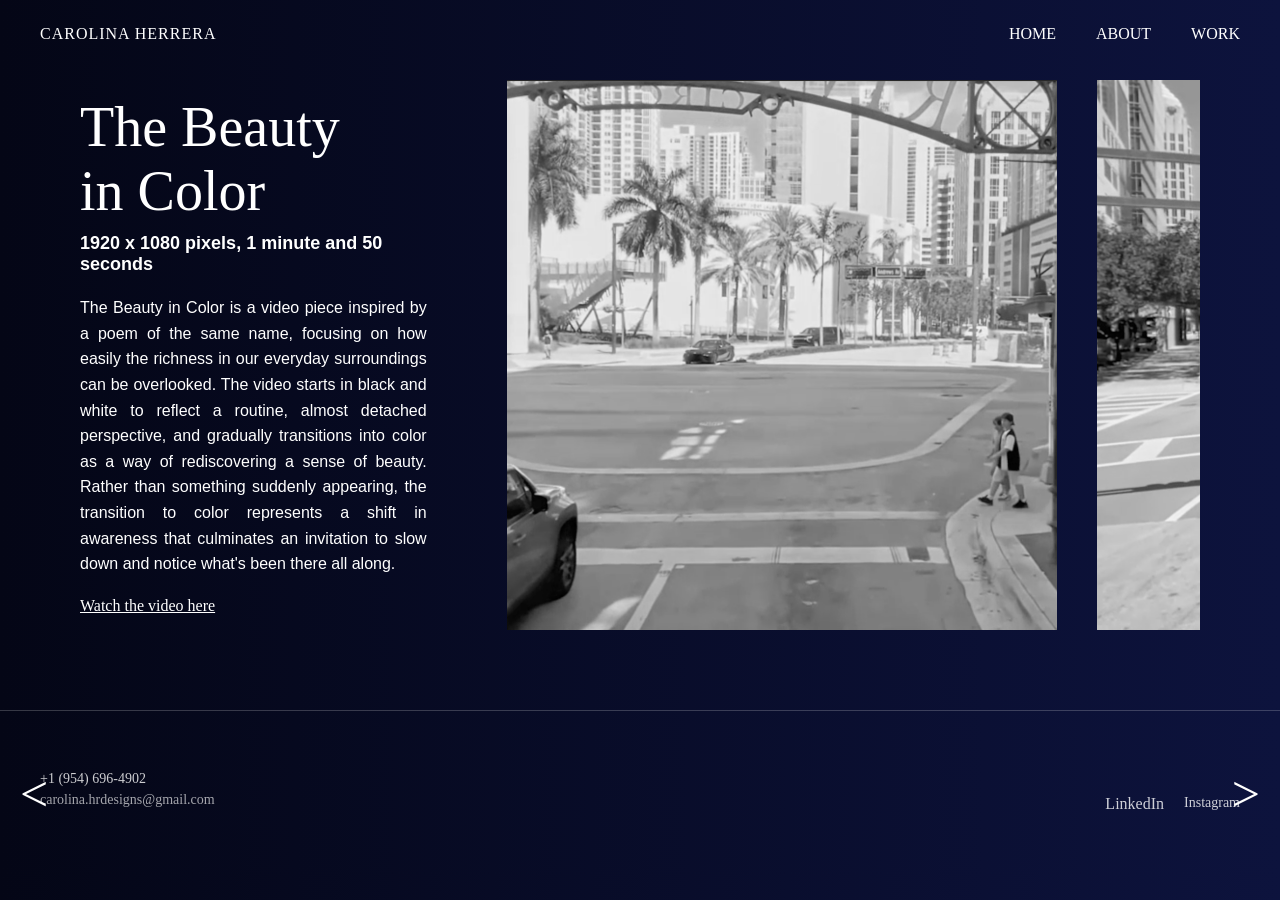
<file: project-10.html>
<!DOCTYPE html>
<html lang="en">

<head>
  

    <title>The Beauty in Color</title>

    <!-- main stylesheet -->
    <link rel="stylesheet" href="css/style.css">
    <link rel="stylesheet" href="css/project-10.css">

</head>

<body>

<!-- NAV (same as homepage) -->
<header class="header">

    <div class="header-container">

        <div class="logo">
            <a href="index.html">CAROLINA HERRERA</a>
        </div>

        <nav>
            <ul class="nav-list">
                <li><a href="index.html#home">HOME</a></li>
                <li><a href="index.html#about">ABOUT</a></li>
                <li><a href="index.html#portfolio">WORK</a></li>
            </ul>
        </nav>

    </div>

</header>


<!-- PROJECT SECTION -->
<section class="project-wrapper">

<div class="project-layout">

    <!-- LEFT COLUMN (TEXT) -->
    <div class="left-column">

        <div class="project-text">

            <h1>The Beauty<br>in Color</h1>

            <h2 class="subtitle">1920 x 1080 pixels, 1 minute and 50 seconds</h2>

            <p>
            The Beauty in Color is a video piece inspired by a poem of the same name, focusing on how easily the richness in our everyday surroundings can be overlooked. The video starts in black and white to reflect a routine, almost detached perspective, and gradually transitions into color as a way of rediscovering a sense of beauty. Rather than something suddenly appearing, the transition to color represents a shift in awareness that culminates an invitation to slow down and notice what's been there all along.  
            </p>

            <a href="https://vimeo.com/1182448489?share=copy&fl=sv&fe=ci"
            target="_blank"
            class="video-link">

            Watch the video here

            </a>

        </div>

    </div>


    <!-- RIGHT COLUMN (SCROLL GALLERY) -->
    <div class="right-column">

        <div class="image-scroll">

            <!-- IMAGE 1 -->
            <img src="images/b-1.png" alt="Beauty in Color 1">

            <!-- IMAGE 2 -->
            <img src="images/b-2.png" alt="Beauty in Color 2">
            <img src="images/b-3.png" alt="Beauty in Color 3">
            <img src="images/b-4.png" alt="Beauty in Color 4">
            <img src="images/b-5.png" alt="Beauty in Color 5">
            <img src="images/b-6.png" alt="Beauty in Color 6">



        </div>

    </div>

</div>

</section>

<div class="project-nav">
    <a href="project-8.html" class="arrow left">&lt;</a>
    <a href="project-1.html" class="arrow right">&gt;</a>
</div>

<!-- contact info -->
    <footer id="contact" class="footer">

        <div class="footer-container">

            <div class="footer-left">

                <p class="footer-phone">
                    +1 (954) 696-4902
                </p>

                <p class="footer-email">
                    <a href="mailto:carolina.hrdesigns@gmail.com" class="footer-email">carolina.hrdesigns@gmail.com</a>
                </p>

            </div>

            <div class="footer-right">

                <a class="linkedin" href="https://www.linkedin.com/in/carolinaherrera-carolinahrdesigns" target="_blank">
                    LinkedIn
                </a>
                <a href="#" class="footer-link">Instagram</a>

            </div>

        </div>

    </footer>


<script>
/* Fade IN when page loads */
window.addEventListener("load", () => {
    document.body.classList.add("page-loaded");
});

/* Fade OUT when clicking links */
document.querySelectorAll("a").forEach(link => {
    link.addEventListener("click", function(e) {

        const href = this.getAttribute("href");

        /* ignore anchors or external links */
        if (!href || href.startsWith("#") || this.target === "_blank") return;

        e.preventDefault();

        document.body.classList.remove("page-loaded");
        document.body.classList.add("page-exit");

        setTimeout(() => {
            window.location.href = href;
        }, 500);
    });
});
</script>
</body>
</html>
</file>
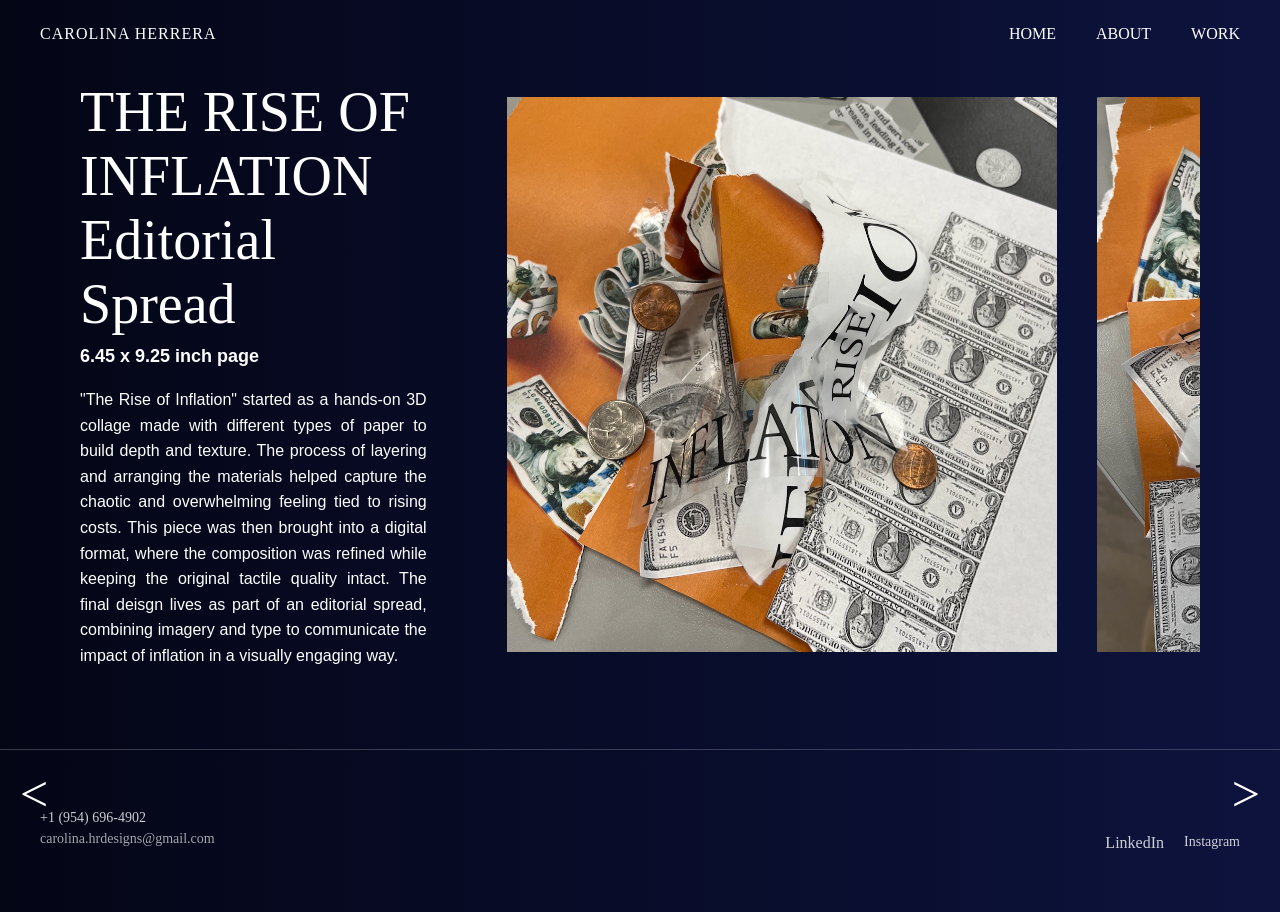
<file: project-3.html>
<!DOCTYPE html>
<html lang="en">

<head>
  

    <title>The Rise of Inflation</title>

    <!-- main stylesheet -->
    <link rel="stylesheet" href="css/style.css">
    <link rel="stylesheet" href="css/project-3.css">

</head>

<body>

<!-- NAV (same as homepage) -->
<header class="header">

    <div class="header-container">

        <div class="logo">
            <a href="index.html">CAROLINA HERRERA</a>
        </div>

        <nav>
            <ul class="nav-list">
                <li><a href="index.html#home">HOME</a></li>
                <li><a href="index.html#about">ABOUT</a></li>
                <li><a href="index.html#portfolio">WORK</a></li>
            </ul>
        </nav>

    </div>

</header>


<!-- PROJECT SECTION -->
<section class="project-wrapper">

    <div class="project-layout">

        <!-- LEFT COLUMN -->
        <div class="left-column">
                <div class="project-text">
                    <h1>THE RISE OF INFLATION<br>Editorial Spread</h1>
                    <h2 class="subtitle">6.45 x 9.25 inch page</h2>
                    <p>
                    "The Rise of Inflation" started as a hands-on 3D collage made with different types of paper to build depth and texture. The process of layering and arranging the materials helped capture the chaotic and overwhelming feeling tied to rising costs. This piece was then brought into a digital format, where the composition was refined while keeping the original tactile quality intact. The final deisgn lives as part of an editorial spread, combining imagery and type to communicate the impact of inflation in a visually engaging way. 
                    </p>
                </div>
        </div>
                <!-- RIGHT COLUMN (IMAGE SCROLL)-->
                <div class="right-column">
                    <div class="image-scroll">
                        <img src="images/inflation-1.png" alt="Inflation Spread 1">
                        <img src="images/inflation-2.png" alt="Inflation Spread 2">
                        <img src="images/inflation-3.png" alt="Inflation Spread 3">
                        <img src="images/inflation-4.png" alt="Inflation Spread 4">
                        <img src="images/inflation-5.png" alt="Inflation Spread 5">
                        <img src="images/inflation-6.png" alt="Inflation Spread 6">
                        <img src="images/inflation-7.png" alt="Inflation Spread 7">
                        <img src="images/inflation-8.png" alt="Inflation Spread 8">
                        <img src="images/inflation-9.png" alt="Inflation Spread 9">
                    </div>
                </div>
    </div>
</section>

<div class="project-nav">
    <a href="project-2.html" class="arrow left">&lt;</a>
    <a href="project-4.html" class="arrow right">&gt;</a>
</div>
      
    <!-- contact info -->
    <footer id="contact" class="footer">

        <div class="footer-container">

            <div class="footer-left">

                <p class="footer-phone">
                    +1 (954) 696-4902
                </p>

                <p class="footer-email">
                    <a href="mailto:carolina.hrdesigns@gmail.com" class="footer-email">carolina.hrdesigns@gmail.com</a>
                </p>

            </div>

            <div class="footer-right">

                <a class="linkedin" href="https://www.linkedin.com/in/carolinaherrera-carolinahrdesigns" target="_blank">
                    LinkedIn
                </a>
                <a href="#" class="footer-link">Instagram</a>

            </div>

        </div>

    </footer>


<script>
/* Fade IN when page loads */
window.addEventListener("load", () => {
    document.body.classList.add("page-loaded");
});

/* Fade OUT when clicking links */
document.querySelectorAll("a").forEach(link => {
    link.addEventListener("click", function(e) {

        const href = this.getAttribute("href");

        /* ignore anchors or external links */
        if (!href || href.startsWith("#") || this.target === "_blank") return;

        e.preventDefault();

        document.body.classList.remove("page-loaded");
        document.body.classList.add("page-exit");

        setTimeout(() => {
            window.location.href = href;
        }, 500);
    });
});
</script>
</body>
</html>
</file>
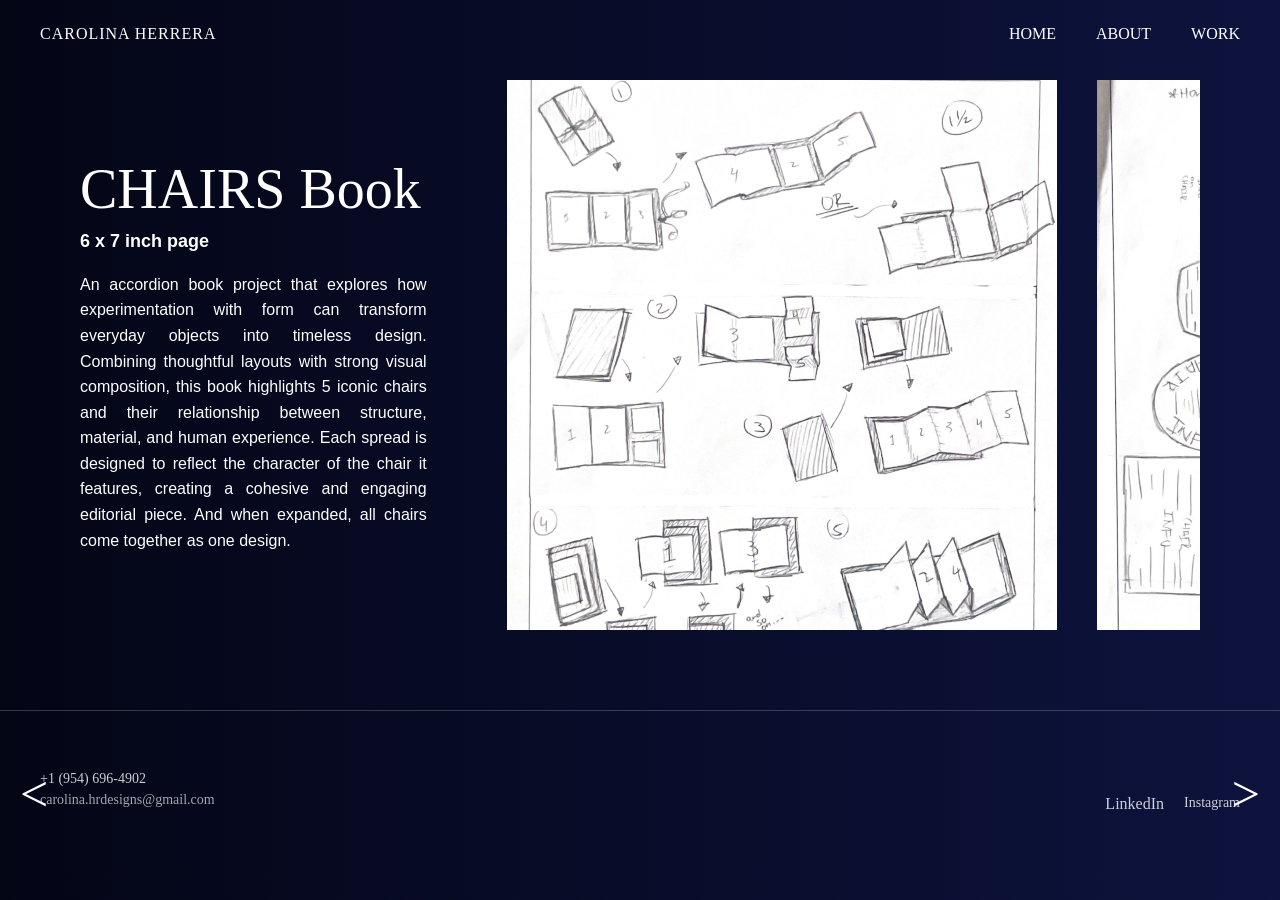
<file: project-5.html>
<!DOCTYPE html>
<html lang="en">

<head>
  

    <title>Chairs</title>

    <!-- main stylesheet -->
    <link rel="stylesheet" href="css/style.css">
    <link rel="stylesheet" href="css/project-5.css">

</head>

<body>

<!-- NAV (same as homepage) -->
<header class="header">

    <div class="header-container">

        <div class="logo">
            <a href="index.html">CAROLINA HERRERA</a>
        </div>

        <nav>
            <ul class="nav-list">
                <li><a href="index.html#home">HOME</a></li>
                <li><a href="index.html#about">ABOUT</a></li>
                <li><a href="index.html#portfolio">WORK</a></li>
            </ul>
        </nav>

    </div>

</header>


<!-- PROJECT SECTION -->
<section class="project-wrapper">

    <div class="project-layout">

        <!-- LEFT COLUMN -->
        <div class="left-column">
                <div class="project-text">
                    <h1>CHAIRS Book</h1>
                    <h2 class="subtitle">6 x 7 inch page</h2>
                    <p>
                       An accordion book project that explores how experimentation with form can transform everyday objects into timeless design. Combining thoughtful layouts with strong visual composition, this book highlights 5 iconic chairs and their relationship between structure, material, and human experience. Each spread is designed to reflect the character of the chair it features, creating a cohesive and engaging editorial piece. And when expanded, all chairs come together as one design.  
                    </p>
                </div>
        </div>
                <!-- RIGHT COLUMN (IMAGE SCROLL)-->
                <div class="right-column">
                    <div class="image-scroll">
                        <img src="images/chair-1.png" alt="Book Spread 1">
                        <img src="images/chair-2.png" alt="Book Spread 2">
                        <img src="images/chair-3.png" alt="Book Spread 3">
                        <img src="images/chair-4.png" alt="Book Spread 4">
                        <img src="images/chair-5.png" alt="Book Spread 5">
                        <img src="images/chair-6.png" alt="Book Spread 6">
                        <img src="images/chair-7.png" alt="Book Spread 7">
                        <img src="images/chair-8.png" alt="Book Spread 8">
                    </div>
                </div>
    </div>
</section>

<div class="project-nav">
    <a href="project-4.html" class="arrow left">&lt;</a>
    <a href="project-7.html" class="arrow right">&gt;</a>
</div>
      
    <!-- contact info -->
    <footer id="contact" class="footer">

        <div class="footer-container">

            <div class="footer-left">

                <p class="footer-phone">
                    +1 (954) 696-4902
                </p>

                <p class="footer-email">
                    <a href="mailto:carolina.hrdesigns@gmail.com" class="footer-email">carolina.hrdesigns@gmail.com</a>
                </p>

            </div>

            <div class="footer-right">

                <a class="linkedin" href="https://www.linkedin.com/in/carolinaherrera-carolinahrdesigns" target="_blank">
                    LinkedIn
                </a>
                <a href="#" class="footer-link">Instagram</a>

            </div>

        </div>

    </footer>


<script>
/* Fade IN when page loads */
window.addEventListener("load", () => {
    document.body.classList.add("page-loaded");
});

/* Fade OUT when clicking links */
document.querySelectorAll("a").forEach(link => {
    link.addEventListener("click", function(e) {

        const href = this.getAttribute("href");

        /* ignore anchors or external links */
        if (!href || href.startsWith("#") || this.target === "_blank") return;

        e.preventDefault();

        document.body.classList.remove("page-loaded");
        document.body.classList.add("page-exit");

        setTimeout(() => {
            window.location.href = href;
        }, 500);
    });
});
</script>
</body>
</html>
</file>
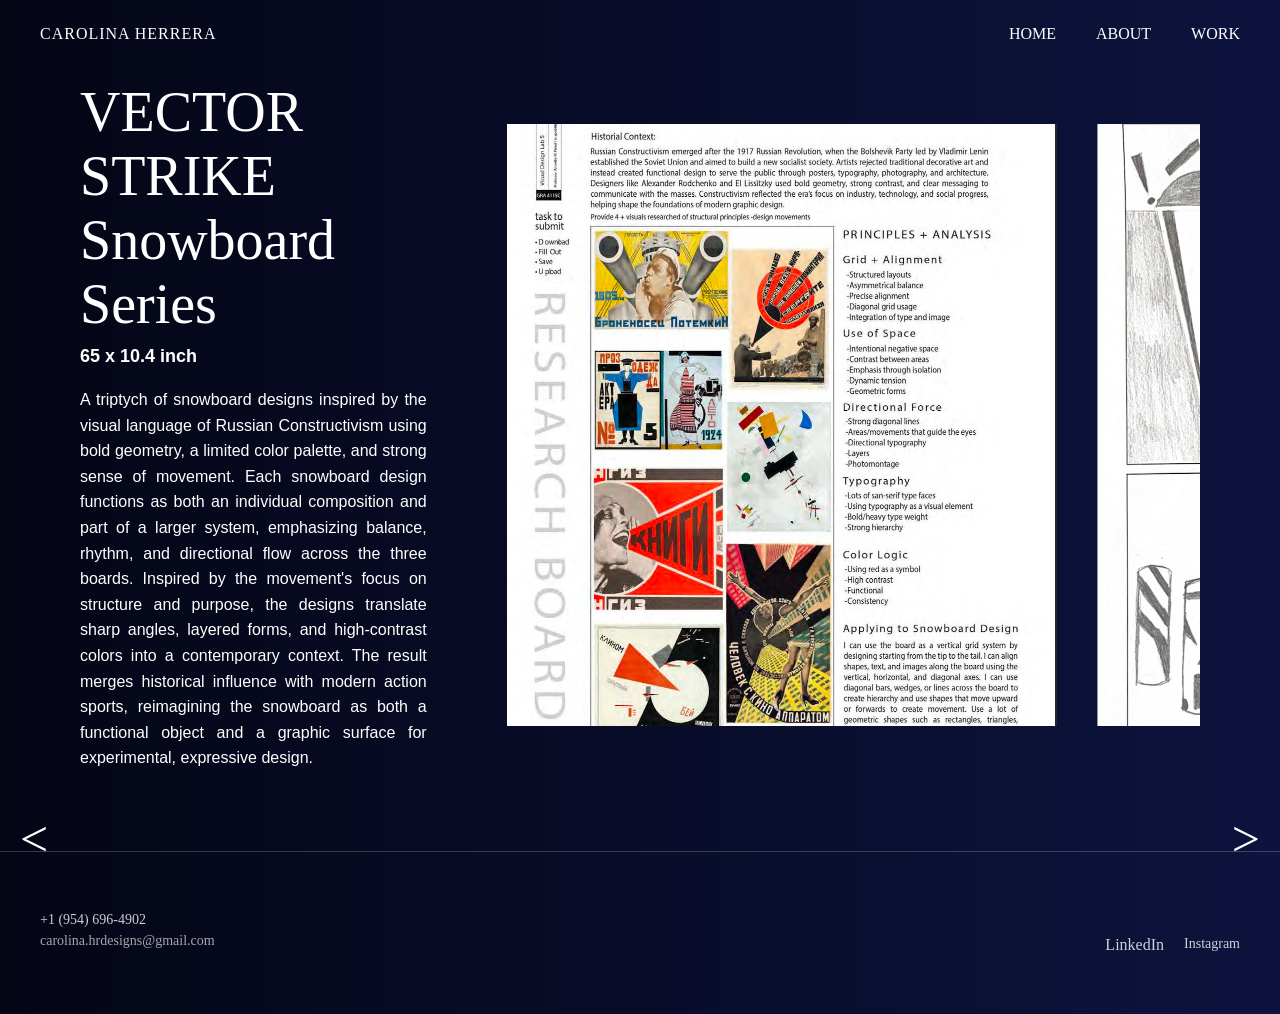
<file: project-7.html>
<!DOCTYPE html>
<html lang="en">

<head>
  

    <title>Vector Strike</title>

    <!-- main stylesheet -->
    <link rel="stylesheet" href="css/style.css">
    <link rel="stylesheet" href="css/project-7.css">

</head>

<body>

<!-- NAV (same as homepage) -->
<header class="header">

    <div class="header-container">

        <div class="logo">
            <a href="index.html">CAROLINA HERRERA</a>
        </div>

        <nav>
            <ul class="nav-list">
                <li><a href="index.html#home">HOME</a></li>
                <li><a href="index.html#about">ABOUT</a></li>
                <li><a href="index.html#portfolio">WORK</a></li>
            </ul>
        </nav>

    </div>

</header>


<!-- PROJECT SECTION -->
<section class="project-wrapper">

    <div class="project-layout">

        <!-- LEFT COLUMN -->
        <div class="left-column">
            <div class="project-text">
                <h1>VECTOR STRIKE <br> Snowboard Series</h1>
                <h2 class="subtitle">65 x 10.4 inch</h2>
                <p>
                A triptych of snowboard designs inspired by the visual language of Russian Constructivism using bold geometry, a limited color palette, and strong sense of movement. Each snowboard design functions as both an individual composition and part of a larger system, emphasizing balance, rhythm, and directional flow across the three boards. Inspired by the movement's focus on structure and purpose, the designs translate sharp angles, layered forms, and high-contrast colors into a contemporary context. The result merges historical influence with modern action sports, reimagining the snowboard as both a functional object and a graphic surface for experimental, expressive design. 
                </p>
            </div>
        </div>
        <!-- RIGHT COLUMN (IMAGE SCROLL)-->
            <div class="right-column">
                 <div class="image-scroll">
                    <img src="images/sb-1.png" alt="Vector Strike 1">
                    <img src="images/sb-2.png" alt="Vector Strike 2">
                    <img src="images/sb-3.png" alt="Vector Strike 3">
                    <img src="images/sb-4.png" alt="Vector Strike 4">
                    <img src="images/sb-5.png" alt="Vector Strike 5">
                    <img src="images/sb-6.png" alt="Vector Strike 6">
                    <img src="images/sb-7.png" alt="Vector Strike 7">
                    <img src="images/sb-8.png" alt="Vector Strike 8">
                    <img src="images/sb-9.png" alt="Vector Strike 9">
                    <img src="images/sb-10.png" alt="Vector Strike 10">
                    <img src="images/sb-11.png" alt="Vector Strike 11">
                    <img src="images/sb-12.png" alt="Vector Strike 12">
                    <img src="images/sb-13.png" alt="Vector Strike 13">
                </div>
            </div>

        
    </div>
</section>

<div class="project-nav">
    <a href="project-5.html" class="arrow left">&lt;</a>
    <a href="project-8.html" class="arrow right">&gt;</a>
</div>
      
<!-- contact info -->
    <footer id="contact" class="footer">

        <div class="footer-container">

            <div class="footer-left">

                <p class="footer-phone">
                    +1 (954) 696-4902
                </p>

                <p class="footer-email">
                    <a href="mailto:carolina.hrdesigns@gmail.com" class="footer-email">carolina.hrdesigns@gmail.com</a>
                </p>

            </div>

            <div class="footer-right">

                <a class="linkedin" href="https://www.linkedin.com/in/carolinaherrera-carolinahrdesigns" target="_blank">
                    LinkedIn
                </a>
                <a href="#" class="footer-link">Instagram</a>

            </div>

        </div>

    </footer>


<script>
/* Fade IN when page loads */
window.addEventListener("load", () => {
    document.body.classList.add("page-loaded");
});

/* Fade OUT when clicking links */
document.querySelectorAll("a").forEach(link => {
    link.addEventListener("click", function(e) {

        const href = this.getAttribute("href");

        /* ignore anchors or external links */
        if (!href || href.startsWith("#") || this.target === "_blank") return;

        e.preventDefault();

        document.body.classList.remove("page-loaded");
        document.body.classList.add("page-exit");

        setTimeout(() => {
            window.location.href = href;
        }, 500);
    });
});
</script>
</body>
</html>
</file>
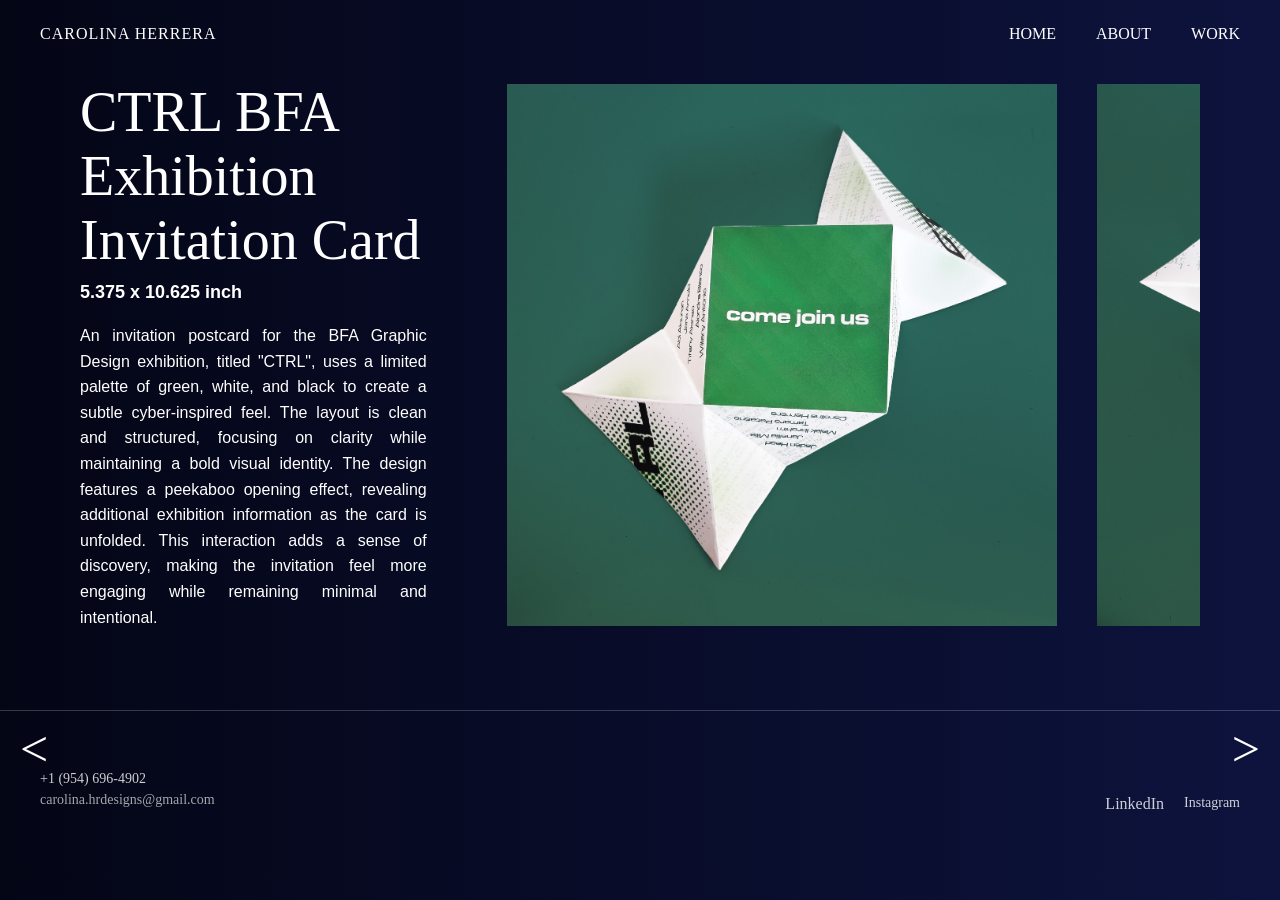
<file: project-8.html>
<!DOCTYPE html>
<html lang="en">

<head>
  

    <title>CTRL BFA Exhibition Invitation Card</title>

    <!-- main stylesheet -->
    <link rel="stylesheet" href="css/style.css">
    <link rel="stylesheet" href="css/project-8.css">

</head>

<body>

<!-- NAV (same as homepage) -->
<header class="header">

    <div class="header-container">

        <div class="logo">
            <a href="index.html">CAROLINA HERRERA</a>
        </div>

        <nav>
            <ul class="nav-list">
                <li><a href="index.html#home">HOME</a></li>
                <li><a href="index.html#about">ABOUT</a></li>
                <li><a href="index.html#portfolio">WORK</a></li>
            </ul>
        </nav>

    </div>

</header>


<!-- PROJECT SECTION -->
<section class="project-wrapper">

    <div class="project-layout">

        <!-- LEFT COLUMN -->
        <div class="left-column">
            <div class="project-text">
                <h1>CTRL BFA<br>Exhibition Invitation Card</h1>
                <h2 class="subtitle">5.375 x 10.625 inch</h2>
                <p>
                An invitation postcard for the BFA Graphic Design exhibition, titled "CTRL", uses a limited palette of green, white, and black to create a subtle cyber-inspired feel. The layout is clean and structured, focusing on clarity while maintaining a bold visual identity. The design features a peekaboo opening effect, revealing additional exhibition information as the card is unfolded. This interaction adds a sense of discovery, making the invitation feel more engaging while remaining minimal and intentional.  
                </p>
            </div>
        </div>
        <!-- RIGHT COLUMN (IMAGE SCROLL)-->
            <div class="right-column">
                 <div class="image-scroll">
                    <img src="images/ctrl-1.jpg" alt="CTRL BFA 1">
                    <img src="images/ctrl-2.jpg" alt="CTRL BFA 2">
                    <img src="images/ctrl-3.jpg" alt="CTRL BFA 3">
                </div>
            </div>

        
    </div>
</section>
      
<div class="project-nav">
    <a href="project-7.html" class="arrow left">&lt;</a>
    <a href="project-10.html" class="arrow right">&gt;</a>
</div>

<!-- contact info -->
    <footer id="contact" class="footer">

        <div class="footer-container">

            <div class="footer-left">

                <p class="footer-phone">
                    +1 (954) 696-4902
                </p>

                <p class="footer-email">
                    <a href="mailto:carolina.hrdesigns@gmail.com" class="footer-email">carolina.hrdesigns@gmail.com</a>
                </p>

            </div>

            <div class="footer-right">

                <a class="linkedin" href="https://www.linkedin.com/in/carolinaherrera-carolinahrdesigns" target="_blank">
                    LinkedIn
                </a>
                <a href="#" class="footer-link">Instagram</a>

            </div>

        </div>

    </footer>


<script>
/* Fade IN when page loads */
window.addEventListener("load", () => {
    document.body.classList.add("page-loaded");
});

/* Fade OUT when clicking links */
document.querySelectorAll("a").forEach(link => {
    link.addEventListener("click", function(e) {

        const href = this.getAttribute("href");

        /* ignore anchors or external links */
        if (!href || href.startsWith("#") || this.target === "_blank") return;

        e.preventDefault();

        document.body.classList.remove("page-loaded");
        document.body.classList.add("page-exit");

        setTimeout(() => {
            window.location.href = href;
        }, 500);
    });
});
</script>
</body>
</html>
</file>
<file: css/style.css>
* {
    margin: 0;
    padding: 0;
    box-sizing: border-box;
}


/* scroll */
html {
    scroll-behavior: smooth;
}


/* body styling */
body {
    background-color: #040616;
    color: white;
}




/* header */
.header {
    position: fixed;
    top: 0;
    left: 0;
    width: 100%;
    padding: 25px 40px;
    background-color: transparent;
    z-index: 1000;
}


/* header pt.2 */
.header-container {
    display: flex;
    justify-content: space-between;
    align-items: center;
}



/* logo name */
.logo a {
    font-size: 16px;
    font-weight: 400;
    letter-spacing: 1px;
    color: white;
    text-decoration: none;
}



/* navigation */
.nav-list {
    display: flex;
    gap: 40px;
    list-style: none;
}


/* navigation links */
.nav-list a {
    font-size: 16px;
    color: white;
    text-decoration: none;
    transition: opacity 0.3s ease;
}


/* navigation hover effect */
.nav-list a:hover {
    opacity: 0.6;
}

.home {
    padding-top: 120px;
}





/* home section */
.home {
    height: 90vh;
    display: flex;
    align-items: center;      
    justify-content: center;  
    padding: 0 40px;
}


/* home pt.2 */
.home-container {
    width: 100%;
    display: flex;
    justify-content: center;
}

/* home title placer */
.home-title {
    position: relative;
    display: flex;
    align-items: baseline;
    justify-content: center;   
}

/* letter c. */
.home-c {
    font-size: clamp(400px, 45vw, 1000px);
    font-weight: 500;
    line-height: 0.20;
    font-family: "Playfair", serif;
    transform: translate(-3vw, -2%);
}


/* letters hr */
.home-hr {
    font-size: clamp(400px, 47vw, 1000px);
    font-weight: 500;
    line-height: 0.20;
    font-family: "Playfair", serif;
    transform: translateY(40px);
}


/* right text block */
.home-text-block {
    position: relative;
}


/* subtitle */
.home-subtitle {
    position: absolute;
    left: -23vw;
    top: 75px;
    font-family: "Inter", sans-serif;
    font-size: 14px;
    line-height: 1.4;
    color: #e6e6e6;
    width: 160px;
}


@keyframes homeFadeUp {
    to {
        opacity: 1;
        transform: translateY(0);
    }
}



.home-main {
    opacity: 0;
    transform: translateY(60px);
    animation: homeFadeUp 1.4s cubic-bezier(0.22, 1, 0.36, 1) forwards;
}

.home-sub {
    position: absolute;
    opacity: 0;
    animation: homeFadeUp 1.4s cubic-bezier(0.22, 1, 0.36, 1) forwards;
    animation-delay: 0.6s;
}



/* ===== SMALL SCREENS (switch to stacked layout) ===== */
@media (max-width: 1223px) {

    .home {
        height: auto;
        padding: 120px 20px;
    }

    .home-title {
        flex-direction: column;
        align-items: center;
    }

    .home-main {
        transform: none;
        text-align: center;
    }

    .home-c,
    .home-hr {
        font-size: clamp(120px, 30vw, 250px);
        transform: none;
        line-height: 0.9;
    }

    .home-sub {
        position: static;
        margin-top: 20px;
        text-align: center;
    }

    .home-subtitle {
        position: static;
        width: auto;
        font-size: 12px;
    }

}




/* about section */
.about {
    min-height: 100vh;
    display: flex;
    align-items: center;
    padding: 80px 150px;
}

/* about section pt.2 */
.about-container {
    display: flex;
    align-items: center;
    gap: 80px;
}

.about-image img {
    width: 500px;
    height: auto;
    display: block;
    transition: transform 0.4s ease; /* smooth animation */
}

.about-image img:hover {
    transform: scale(1.08); /* grows slightly */
}

.about-image {
    overflow: hidden;
}


/* right side bio */
.about-content {
    max-width: 520px;
}


/* title */
.about-title {
    font-size: 56px;
    font-weight: 500;
    line-height: 1.1;
    margin-bottom: 24px;
    font-family: "Cormorant Garamond", serif;
}

/* body text */
.about-text {
    font-family: "Inter", sans-serif;
    font-size: 15px;
    line-height: 1.6;
    color: #dcdcdc;
    margin-bottom: 20px;

    text-align: justify;
    text-align-last: left;
}

/* link */
.about-link a {
    font-family: "Inter", sans-serif;
    font-size: 13px;
    color: #ffffff;
    text-decoration: underline;
}

/* about resume */
.about-link a {
    text-decoration: none;
    color: white;

    border-bottom: 1px solid white;
    padding-bottom: 3px;

    transition: opacity 0.3s ease;
}

.about-link a:hover {
    opacity: 0.6;
}






/* portfolio section */
.portfolio {
    padding: 120px 40px;
    background: radial-gradient(
    circle at center,
    #0D133D 0%,
    #040616 70%
  );
}

/* portfolio pt.2 */
.portfolio-container {
    max-width: 1200px;
    margin: 0 auto;
    display: grid;
    grid-template-columns: repeat(6, 1fr);
    grid-auto-rows: 180px;
    gap: 40px;
}

/* project blocks */
.project {
    position: relative;
    overflow: hidden;
    cursor: pointer;
    display: block;
    text-decoration: none;
    color: inherit;
}

.project:visited {
    color: inherited;
}

.project-1 {
    grid-column: 1 / 3;
    grid-row: 1 / 4;
}

.project-2 {
    grid-column: 3 / 5;
    grid-row: 1 / 3;
}

.project-3 {
    grid-column: 5 / 7;
    grid-row: 1 / 4;
}

.project-4 {
    grid-column: 3 / 5;
    grid-row: 3 / 6;
}

.project-5 {
    grid-column: 1 / 3;
    grid-row: 4 / 6;
}

.project-6 {
    grid-column: 5 / 7;
    grid-row: 4 / 6;
}

.project-7 {
    grid-column: 1 / 5;
    grid-row: 6 / 8;
}

.project-8 {
    grid-column: 5 / 7;
    grid-row: 6 / 8;
}




.project img {
    width: 100%;
    height: 100%;
    object-fit: cover;  
    transition: transform 0.5s ease, filter 0.5s ease;
}

.project video {
    width: 100%;
    height: 100%;
    object-fit: cover;
    transition: transform 0.5s ease, filter 0.5s ease;
   
}

.project {
    position: relative;
    overflow: hidden;
    cursor: pointer;
    width: 100%;
    height: 100%;
    background-color: #1a1d3a;
}

.project-overlay {
    position: absolute;
    inset: 0;
    display: flex;
    align-items: center;
    justify-content: center;
    text-align: center;
    background: rgba(4, 6, 22, 0.4);
    backdrop-filter: blur(6px);
    opacity: 0;
    transition: opacity 0.4s ease;
}

.project-overlay h3 {
    font-family: "Inter", sans-serif;
    font-size: 22px;
    font-weight: 500;
    letter-spacing: 1px;
    color: white;
    margin: 0;
    transform: translateY(10px);
    transition: transform 0.4s ease, opacity 0.4s ease;
    opacity: 0;
}

.project:hover img,
.project:hover video {
    transform: scale(1.08);
    filter: blur(4px);
}


.project:hover .project-overlay {
    opacity: 1;
}

.project:hover .project-overlay h3 {
    transform: translateY(0);
    opacity: 1;
}

.placeholder {
    color: white;
    font-family: "Inter", sans-serif;
    font-size: 14px;
}





/* footer */
.footer {
    padding: 60px 40px;
    border-top: 1px solid rgba(255, 255, 255, 0.2);
}

/* footer pt.2 */
.footer-container {
    max-width: 1200px;
    margin: 0 auto;
    display: flex;
    justify-content: space-between;
    align-items: flex-end;
}

/* left side (contact info) */
.footer-left p {
    font-size: 14px;
    margin-bottom: 5px;
    opacity: 0.8;
}

.footer-email {
    font-size: 14px;
    text-decoration: none;
    color: white;
    opacity: 0.8;
    transition: opacity 0.3s ease;
}

.footer-email:hover {
    opacity: 0.5;
}


/* right side (social links) */
.footer-right {
    display: flex;
    gap: 20px;
}

/* social links */
.footer-link {
    font-size: 14px;
    text-decoration: none;
    color: white;
    opacity: 0.8;
    transition: opacity 0.3s ease;
}

.linkedin {
    text-decoration: none;
    color: white;
    opacity: 0.8;
    transition: opacity 0.3s ease;
}

/* hover effect */
.footer-link:hover {
    opacity: 0.5;
}


/* PAGE TRANSITIONS */

body {
    opacity: 0;
    transition: opacity 0.5s ease;
}

body.page-loaded {
    opacity: 1;
}

body.page-exit {
    opacity: 0;
}
</file>
<file: css/project-10.css>
.project-page {
    padding: 140px 40px;
}

body {
    background: linear-gradient(
        to right,
        #040616 0%,
        #0D133D 100%
    );
}


.project-wrapper {
    padding: 80px;
}

.project-layout {
    display: flex;
    gap: 80px;
    align-items: center;
}

.left-column {
    flex: 1;
}



.project-text {
    max-width: 520px;
}


.project-text h1 {
    font-family: "Playfair", serif;
    font-size: 56px;
    font-weight: 500;
    text-align: left;
}


.subtitle{
    font-family: "Inter", sans-serif;
    font-size: 18px;
    margin-top: 10px;
}


.project-text p {
    font-family: "Inter", sans-serif;
    line-height: 1.6;
    margin-top: 20px;
    text-align: justify;
}



.right-column {
    flex: 2;
    position: relative;
    overflow: hidden;
}

@keyframes project-textFadeUp {
    to {
        opacity: 1;
        transform: translateY(0);
    }
}

.project-text {
    opacity: 0;
    transform: translateY(60px);
    animation: homeFadeUp 1.4s cubic-bezier(0.22, 1, 0.36, 1) forwards;
}




.image-scroll{
    display:flex;
    gap:40px;
    overflow-x:auto;
    overflow-y: hidden;
    scroll-behavior:smooth;
}

.image-scroll img{
    max-width:550px;
    height: auto;
    flex-shrink:0;
}




.video-link {
    display: inline-block;
    margin-top: 20px;
    color: white;
    text-decoration: underline;
    transition: opacity .3s ease;
}

.video-link:hover {
    opacity: .6;
}






.right-column::before{
    content:"";
    position:absolute;
    left:0;
    top:0;
    width:100px;
    height:100%;
    pointer-events:none;
}

/* NAV CONTAINER */
.project-nav {
    position: fixed;
    top: 85%;
    left: 0;
    width: 100%;
    transform: translateY(-50%);
    pointer-events: none;
    z-index: 999;
}

/* ARROWS */
.arrow {
    position: absolute;
    font-size: 50px;
    color: var(--white);
    text-decoration: none;
    transition: 0.3s ease;
    pointer-events: auto;
}

/* LEFT + RIGHT POSITIONS */
.arrow.left {
    left: 20px;
}

.arrow.right {
    right: 20px;
}

/* HOVER EFFECT (arrow itself) */
.arrow:hover {
    transform: scale(1.2);
    color: var(--grey);
}

/* LABEL BASE */
.arrow::after {
    position: absolute;
    top: 50%;
    transform: translateY(-50%);
    font-size: 14px;
    color: var(--white);
    opacity: 0;
    transition: 0.3s ease;
    white-space: nowrap;
}

/* LEFT LABEL (starts slightly left) */
.arrow.left::after {
    content: "Previous project";
    left: 60px;
    transform: translateY(-50%) translateX(-10px);
}

/* RIGHT LABEL (starts slightly right) */
.arrow.right::after {
    content: "Next project";
    right: 60px;
    transform: translateY(-50%) translateX(10px);
}

/* SHOW + SLIDE IN */
.arrow:hover::after {
    opacity: 1;
    transform: translateY(-50%) translateX(0);
}




@keyframes image-scrollFadeUp {
    to {
        opacity: 1;
        transform: translateY(0);
    }
}

.image-scroll {
    opacity: 0;
    transform: translateY(60px);
    animation: homeFadeUp 1.4s cubic-bezier(0.22, 1, 0.36, 1) forwards;
    animation-delay: 0.3s;
}
</file>
<file: css/project-3.css>
.project-page {
    padding: 140px 40px;
}

body {
    background: linear-gradient(
        to right,
        #040616 0%,
        #0D133D 100%
    );
}




.project-wrapper {
    padding: 80px;
}

.project-layout {
    display: flex;
    gap: 80px;
    align-items: center;
}

.left-column {
    flex: 1;
}



.project-text {
    max-width: 520px;
}


.project-text h1 {
    font-family: "Playfair", serif;
    font-size: 56px;
    font-weight: 500;
    text-align: left;
}


.subtitle{
    font-family: "Inter", sans-serif;
    font-size: 18px;
    margin-top: 10px;
}


.project-text p {
    font-family: "Inter", sans-serif;
    line-height: 1.6;
    margin-top: 20px;
    text-align: justify;
}



.right-column {
    flex: 2;
    position: relative;
    overflow: hidden;
}

@keyframes project-textFadeUp {
    to {
        opacity: 1;
        transform: translateY(0);
    }
}

.project-text {
    opacity: 0;
    transform: translateY(60px);
    animation: homeFadeUp 1.4s cubic-bezier(0.22, 1, 0.36, 1) forwards;
}




.image-scroll{
    display:flex;
    gap:40px;
    overflow-x:auto;
    overflow-y: hidden;
    scroll-behavior:smooth;
}

.image-scroll img{
    max-width:550px;
    height: auto;
    flex-shrink:0;
}

/* NAV CONTAINER */
.project-nav {
    position: fixed;
    top: 85%;
    left: 0;
    width: 100%;
    transform: translateY(-50%);
    pointer-events: none;
    z-index: 999;
}

/* ARROWS */
.arrow {
    position: absolute;
    font-size: 50px;
    color: var(--white);
    text-decoration: none;
    transition: 0.3s ease;
    pointer-events: auto;
}

/* LEFT + RIGHT POSITIONS */
.arrow.left {
    left: 20px;
}

.arrow.right {
    right: 20px;
}

/* HOVER EFFECT (arrow itself) */
.arrow:hover {
    transform: scale(1.2);
    color: var(--grey);
}

/* LABEL BASE */
.arrow::after {
    position: absolute;
    top: 50%;
    transform: translateY(-50%);
    font-size: 14px;
    color: var(--white);
    opacity: 0;
    transition: 0.3s ease;
    white-space: nowrap;
}

/* LEFT LABEL (starts slightly left) */
.arrow.left::after {
    content: "Previous project";
    left: 60px;
    transform: translateY(-50%) translateX(-10px);
}

/* RIGHT LABEL (starts slightly right) */
.arrow.right::after {
    content: "Next project";
    right: 60px;
    transform: translateY(-50%) translateX(10px);
}

/* SHOW + SLIDE IN */
.arrow:hover::after {
    opacity: 1;
    transform: translateY(-50%) translateX(0);
}



.right-column::before{
    content:"";
    position:absolute;
    left:0;
    top:0;
    width:100px;
    height:100%;
    pointer-events:none;
}

@keyframes image-scrollFadeUp {
    to {
        opacity: 1;
        transform: translateY(0);
    }
}

.image-scroll {
    opacity: 0;
    transform: translateY(60px);
    animation: homeFadeUp 1.4s cubic-bezier(0.22, 1, 0.36, 1) forwards;
    animation-delay: 0.3s;
}
</file>
<file: css/project-5.css>
.project-page {
    padding: 140px 40px;
}

body {
    background: linear-gradient(
        to right,
        #040616 0%,
        #0D133D 100%
    );
}




.project-wrapper {
    padding: 80px;
}

.project-layout {
    display: flex;
    gap: 80px;
    align-items: center;
}

.left-column {
    flex: 1;
}



.project-text {
    max-width: 520px;
}


.project-text h1 {
    font-family: "Playfair", serif;
    font-size: 56px;
    font-weight: 500;
    text-align: left;
}


.subtitle{
    font-family: "Inter", sans-serif;
    font-size: 18px;
    margin-top: 10px;
}


.project-text p {
    font-family: "Inter", sans-serif;
    line-height: 1.6;
    margin-top: 20px;
    text-align: justify;
}



.right-column {
    flex: 2;
    position: relative;
    overflow: hidden;
}

@keyframes project-textFadeUp {
    to {
        opacity: 1;
        transform: translateY(0);
    }
}

.project-text {
    opacity: 0;
    transform: translateY(60px);
    animation: homeFadeUp 1.4s cubic-bezier(0.22, 1, 0.36, 1) forwards;
}





.image-scroll{
    display:flex;
    gap:40px;
    overflow-x:auto;
    overflow-y: hidden;
    scroll-behavior:smooth;
}

.image-scroll img{
    max-width:550px;
    height: auto;
    flex-shrink:0;
}




.right-column::before{
    content:"";
    position:absolute;
    left:0;
    top:0;
    width:100px;
    height:100%;
    pointer-events:none;
}

/* NAV CONTAINER */
.project-nav {
    position: fixed;
    top: 85%;
    left: 0;
    width: 100%;
    transform: translateY(-50%);
    pointer-events: none;
    z-index: 999;
}

/* ARROWS */
.arrow {
    position: absolute;
    font-size: 50px;
    color: var(--white);
    text-decoration: none;
    transition: 0.3s ease;
    pointer-events: auto;
}

/* LEFT + RIGHT POSITIONS */
.arrow.left {
    left: 20px;
}

.arrow.right {
    right: 20px;
}

/* HOVER EFFECT (arrow itself) */
.arrow:hover {
    transform: scale(1.2);
    color: var(--grey);
}

/* LABEL BASE */
.arrow::after {
    position: absolute;
    top: 50%;
    transform: translateY(-50%);
    font-size: 14px;
    color: var(--white);
    opacity: 0;
    transition: 0.3s ease;
    white-space: nowrap;
}

/* LEFT LABEL (starts slightly left) */
.arrow.left::after {
    content: "Previous project";
    left: 60px;
    transform: translateY(-50%) translateX(-10px);
}

/* RIGHT LABEL (starts slightly right) */
.arrow.right::after {
    content: "Next project";
    right: 60px;
    transform: translateY(-50%) translateX(10px);
}

/* SHOW + SLIDE IN */
.arrow:hover::after {
    opacity: 1;
    transform: translateY(-50%) translateX(0);
}



@keyframes image-scrollFadeUp {
    to {
        opacity: 1;
        transform: translateY(0);
    }
}

.image-scroll {
    opacity: 0;
    transform: translateY(60px);
    animation: homeFadeUp 1.4s cubic-bezier(0.22, 1, 0.36, 1) forwards;
    animation-delay: 0.3s;
}
</file>
<file: css/project-7.css>
.project-page {
    padding: 140px 40px;
}

body {
    background: linear-gradient(
        to right,
        #040616 0%,
        #0D133D 100%
    );
}


.project-wrapper {
    padding: 80px;
}

.project-layout {
    display: flex;
    gap: 80px;
    align-items: center;
}

.left-column {
    flex: 1;
}



.project-text {
    max-width: 520px;
}


.project-text h1 {
    font-family: "Playfair", serif;
    font-size: 56px;
    font-weight: 500;
    text-align: left;
}


.subtitle{
    font-family: "Inter", sans-serif;
    font-size: 18px;
    margin-top: 10px;
}


.project-text p {
    font-family: "Inter", sans-serif;
    line-height: 1.6;
    margin-top: 20px;
    text-align: justify;
}



.right-column {
    flex: 2;
    position: relative;
    overflow: hidden;
}

@keyframes project-textFadeUp {
    to {
        opacity: 1;
        transform: translateY(0);
    }
}

.project-text {
    opacity: 0;
    transform: translateY(60px);
    animation: homeFadeUp 1.4s cubic-bezier(0.22, 1, 0.36, 1) forwards;
}




.image-scroll{
    display:flex;
    gap:40px;
    overflow-x:auto;
    overflow-y: hidden;
    scroll-behavior:smooth;
}

.image-scroll img{
    max-width:550px;
    height: auto;
    flex-shrink:0;
}


.figma-slide{
    width:550px;
    height:550px;
    flex-shrink:0;
    background:#1a1d3a;
}

.figma-slide iframe{
    width:100%;
    height:100%;
    border:none;
}


.research-link {
    display: inline-block;
    margin-top: 20px;
    color: white;
    text-decoration: underline;
    transition: opacity .3s ease;
}

.research-link:hover {
    opacity: .6;
}



.right-column::before{
    content:"";
    position:absolute;
    left:0;
    top:0;
    width:100px;
    height:100%;
    pointer-events:none;
}

/* NAV CONTAINER */
.project-nav {
    position: fixed;
    top: 90%;
    left: 0;
    width: 100%;
    transform: translateY(-50%);
    pointer-events: none;
    z-index: 999;
}

/* ARROWS */
.arrow {
    position: absolute;
    font-size: 50px;
    color: var(--white);
    text-decoration: none;
    transition: 0.3s ease;
    pointer-events: auto;
}

/* LEFT + RIGHT POSITIONS */
.arrow.left {
    left: 20px;
}

.arrow.right {
    right: 20px;
}

/* HOVER EFFECT (arrow itself) */
.arrow:hover {
    transform: scale(1.2);
    color: var(--grey);
}

/* LABEL BASE */
.arrow::after {
    position: absolute;
    top: 50%;
    transform: translateY(-50%);
    font-size: 14px;
    color: var(--white);
    opacity: 0;
    transition: 0.3s ease;
    white-space: nowrap;
}

/* LEFT LABEL (starts slightly left) */
.arrow.left::after {
    content: "Previous project";
    left: 60px;
    transform: translateY(-50%) translateX(-10px);
}

/* RIGHT LABEL (starts slightly right) */
.arrow.right::after {
    content: "Next project";
    right: 60px;
    transform: translateY(-50%) translateX(10px);
}

/* SHOW + SLIDE IN */
.arrow:hover::after {
    opacity: 1;
    transform: translateY(-50%) translateX(0);
}



@keyframes image-scrollFadeUp {
    to {
        opacity: 1;
        transform: translateY(0);
    }
}

.image-scroll {
    opacity: 0;
    transform: translateY(60px);
    animation: homeFadeUp 1.4s cubic-bezier(0.22, 1, 0.36, 1) forwards;
    animation-delay: 0.3s;
}
</file>
<file: css/project-8.css>
.project-page {
    padding: 140px 40px;
}

body {
    background: linear-gradient(
        to right,
        #040616 0%,
        #0D133D 100%
    );
}


.project-wrapper {
    padding: 80px;
}

.project-layout {
    display: flex;
    gap: 80px;
    align-items: center;
}

.left-column {
    flex: 1;
}



.project-text {
    max-width: 520px;
}


.project-text h1 {
    font-family: "Playfair", serif;
    font-size: 56px;
    font-weight: 500;
    text-align: left;
}


.subtitle{
    font-family: "Inter", sans-serif;
    font-size: 18px;
    margin-top: 10px;
}


.project-text p {
    font-family: "Inter", sans-serif;
    line-height: 1.6;
    margin-top: 20px;
    text-align: justify;
}



.right-column {
    flex: 2;
    position: relative;
    overflow: hidden;
}

@keyframes project-textFadeUp {
    to {
        opacity: 1;
        transform: translateY(0);
    }
}

.project-text {
    opacity: 0;
    transform: translateY(60px);
    animation: homeFadeUp 1.4s cubic-bezier(0.22, 1, 0.36, 1) forwards;
}




.image-scroll{
    display:flex;
    gap:40px;
    overflow-x:auto;
    overflow-y: hidden;
    scroll-behavior:smooth;
}

.image-scroll img{
    max-width:550px;
    height: auto;
    flex-shrink:0;
}


.figma-slide{
    width:550px;
    height:550px;
    flex-shrink:0;
    background:#1a1d3a;
}

.figma-slide iframe{
    width:100%;
    height:100%;
    border:none;
}


.research-link {
    display: inline-block;
    margin-top: 20px;
    color: white;
    text-decoration: underline;
    transition: opacity .3s ease;
}

.research-link:hover {
    opacity: .6;
}



.right-column::before{
    content:"";
    position:absolute;
    left:0;
    top:0;
    width:100px;
    height:100%;
    pointer-events:none;
}

/* NAV CONTAINER */
.project-nav {
    position: fixed;
    top: 80%;
    left: 0;
    width: 100%;
    transform: translateY(-50%);
    pointer-events: none;
    z-index: 999;
}

/* ARROWS */
.arrow {
    position: absolute;
    font-size: 50px;
    color: var(--white);
    text-decoration: none;
    transition: 0.3s ease;
    pointer-events: auto;
}

/* LEFT + RIGHT POSITIONS */
.arrow.left {
    left: 20px;
}

.arrow.right {
    right: 20px;
}

/* HOVER EFFECT (arrow itself) */
.arrow:hover {
    transform: scale(1.2);
    color: var(--grey);
}

/* LABEL BASE */
.arrow::after {
    position: absolute;
    top: 50%;
    transform: translateY(-50%);
    font-size: 14px;
    color: var(--white);
    opacity: 0;
    transition: 0.3s ease;
    white-space: nowrap;
}

/* LEFT LABEL (starts slightly left) */
.arrow.left::after {
    content: "Previous project";
    left: 60px;
    transform: translateY(-50%) translateX(-10px);
}

/* RIGHT LABEL (starts slightly right) */
.arrow.right::after {
    content: "Next project";
    right: 60px;
    transform: translateY(-50%) translateX(10px);
}

/* SHOW + SLIDE IN */
.arrow:hover::after {
    opacity: 1;
    transform: translateY(-50%) translateX(0);
}




@keyframes image-scrollFadeUp {
    to {
        opacity: 1;
        transform: translateY(0);
    }
}

.image-scroll {
    opacity: 0;
    transform: translateY(60px);
    animation: homeFadeUp 1.4s cubic-bezier(0.22, 1, 0.36, 1) forwards;
    animation-delay: 0.3s;
}
</file>
